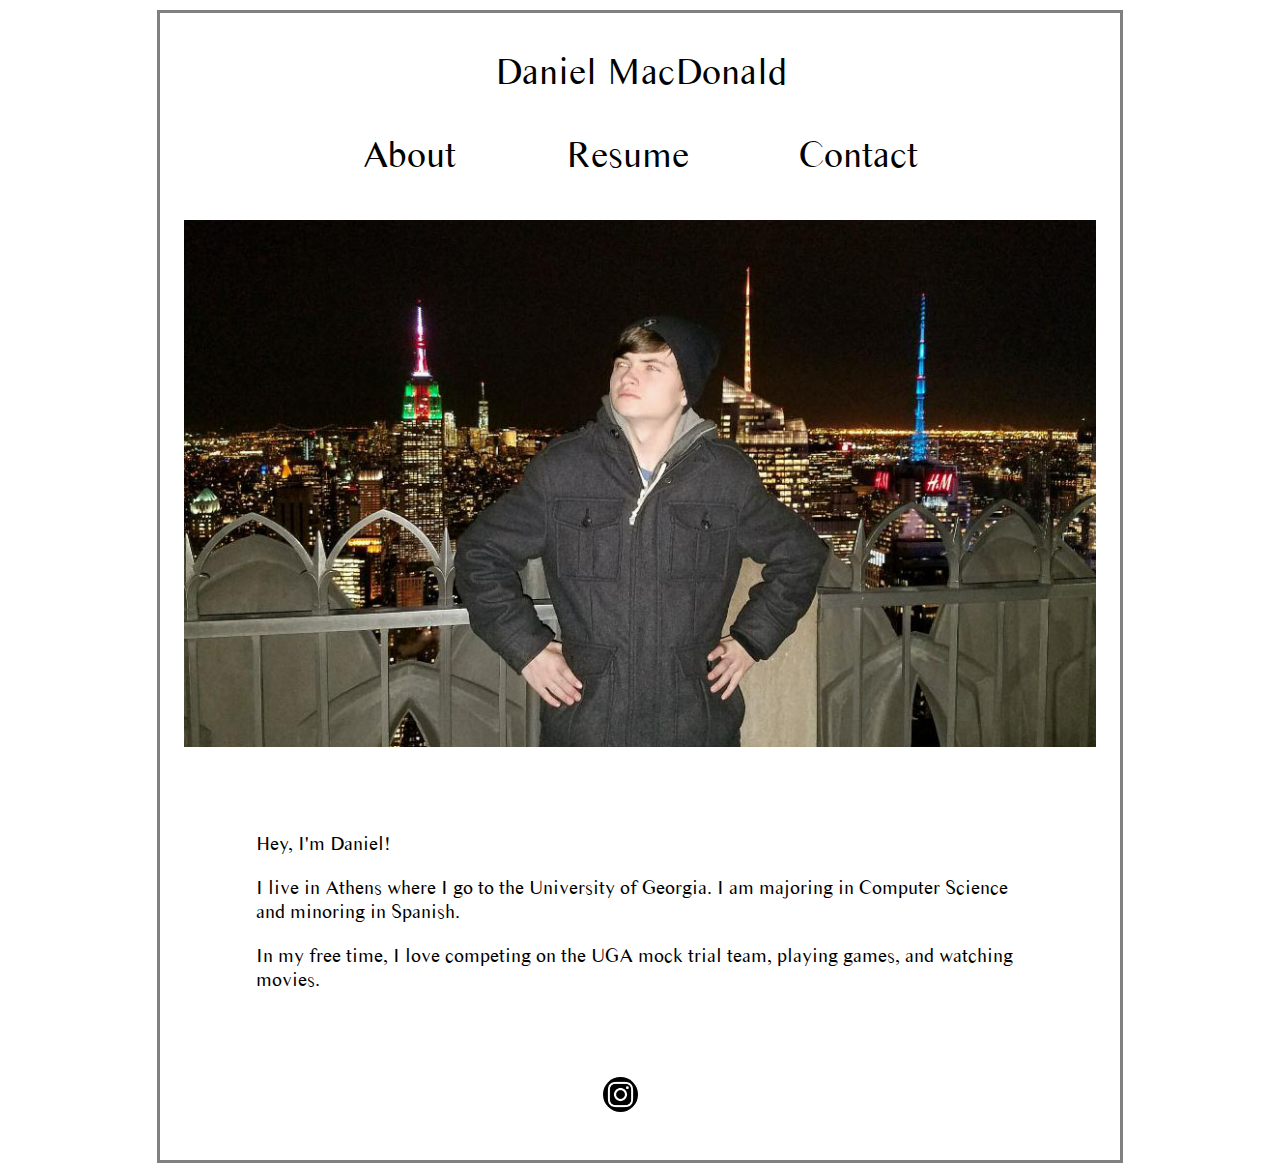
<file: index.html>
<!DOCTYPE html>
<html>
  <head>
    <title>Daniel MacDonald</title>
    <link href="css/index.css?ver=1.1" type="text/css" rel="stylesheet">
    <meta name="description" content="A personal website for Daniel">
    <meta name="keywords" content="CS, Computer Science, Student, Website">
    <meta name="robots" content="nofollow">
    <meta http-equiv="author" content="Daniel MacDonald">
    <meta http-equiv="Cache-Control" content="no-cache" />
    <meta http-equiv="Pragma" content="no-cache" />
    <meta http-equiv="Expires" content="0" />
  </head>
  <body>
    <div class="menu">
      <div class="name">Daniel MacDonald</div>
      <ul class="menu">
	<li class="about"><a href="" class="about">About</a></li>
	<li class="resume"><a href="resume.pdf" class="resume">Resume</a></li>
	<li class="contact"><a href="contact" class="contact">Contact</a></li>
      </ul>
    </div>
    <div class="content">
      <img class="ny" src="images/ny.jpg"/>
      <p>Hey, I'm Daniel!<p/>
      <p>I live in Athens where I go to the University of Georgia. I am majoring in Computer Science and minoring in Spanish.<p/>
      <p>In my free time, I love competing on the UGA mock trial team, playing games, and watching movies.<p/>
    </div>
    <div class="social">
      <ul class="social">
	<li class="instagram"><a href="https://www.instagram.com/insta_daniel_gram/" class="button" target="_blank"></a></li>
      </ul>
    </div>
  </body>
</html>
</file>
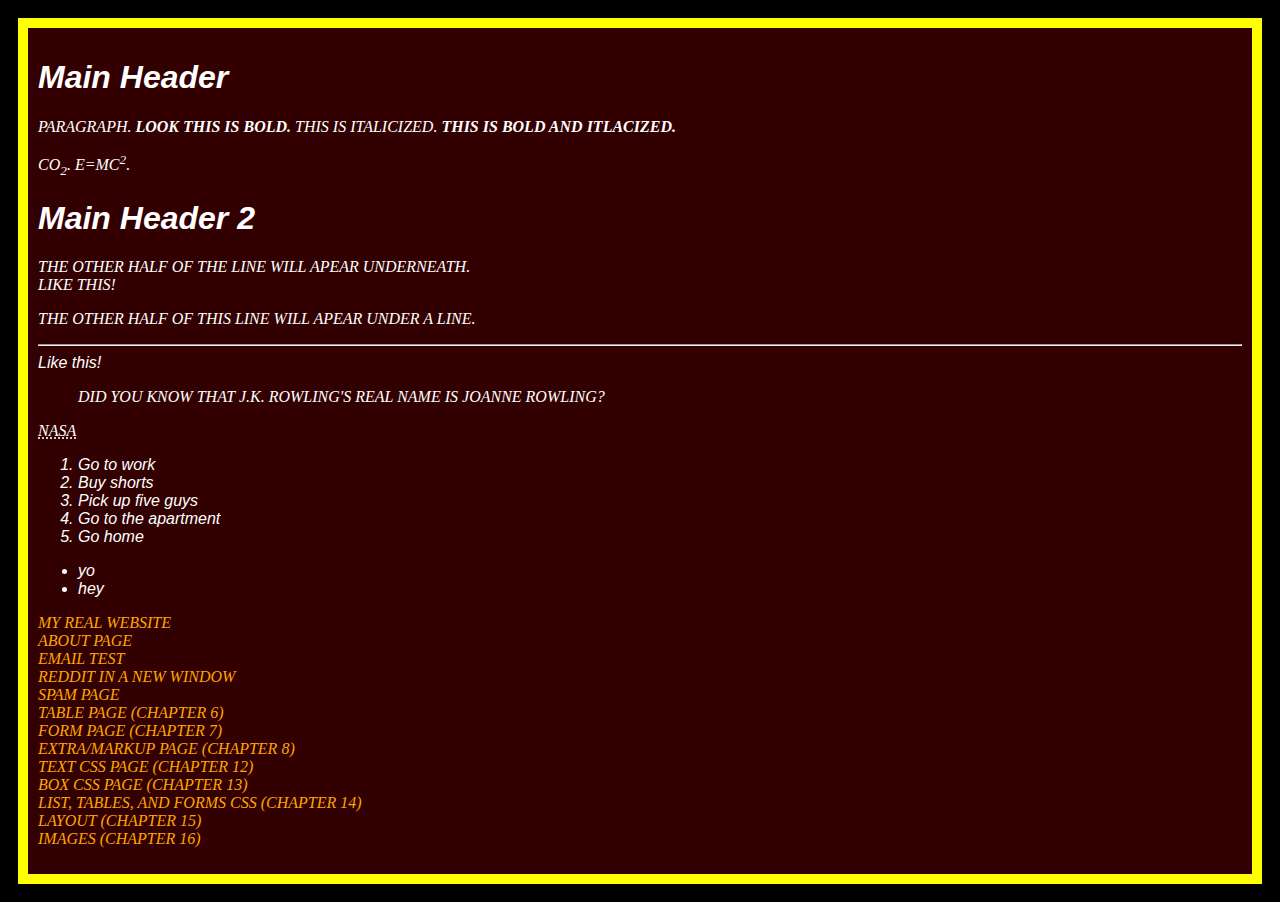
<file: old/index.html>
<html>
  <head>
    <title> Title for the website </title>
    <link href="css/index.css" type="text/css" rel="stylesheet" />
    <meta name="description"
	  content="A personal website for daniel"/>
    <meta name="keywords"
	  content="CS, Computer Science, Student, Website"/>
    <meta name="robots"
	  content="nofollow"/>
    <meta http-equiv="author"
	  content="Daniel MacDonald"/>
    <meta http-equiv="pragma"
	  content="no-cache"/>
  </head>
  <div class="page">
    <body>
      <h1> Main Header </h1>
      <p> Paragraph. <b> LOOK THIS IS BOLD. </b> <i> This is italicized.</i> <b><i>This is bold and itlacized.</b></i></p>
      <p> CO<sub>2</sub>. E=MC<sup>2</sup>.</p>
      <h1> Main Header 2 </h1>
      <p>The other half of the line will apear underneath.<br />Like this!</p>
      <p>The other half of this line will apear under a line.<hr />Like this!</p>
      <blockquote cite="https://en.wikipedia.org/wiki/J._K._Rowling">
	<p>Did you know that J.K. Rowling's real name is Joanne Rowling?</p>
      </blockquote>
      <p><abbr title="National Aeronautics and Space Administration">NASA</abbr></p>
      <p>
	<ol>
	  <li>Go to work</li>
	  <li>Buy shorts</li>
	  <li>Pick up five guys</li>
	  <li>Go to the apartment</li>
	  <li>Go home</li>
	</ol>
      </p>
      <p>
	<ul>
	  <li>yo</li>
	  <li>hey</li>
	</ul>
      </p>
      <p class="links">
	<a href="http://www.danielamacdonald.com/">My Real Website</a>
	<br><a href="about.html">About page</a>
	<br><a href="mailto:test@dontnag.us">Email Test</a>
	<br><a href="https://old.reddit.com/" target="_blank">Reddit in a new window</a>
	<br><a href="spam.html">Spam page</a>
	<br><a href="table.html">Table page (Chapter 6)</a>
	<br><a href="form.html">Form Page (Chapter 7)</a>
	<br><a href="markup.html">Extra/Markup Page (Chapter 8)</a>
	<br><a href="text.html">Text CSS Page (Chapter 12)</a>
	<br><a href="box.html">Box CSS Page (Chapter 13)</a>
	<br><a href="ltf.html">List, Tables, and Forms CSS (Chapter 14)</a>
	<br><a href="layout.html">Layout (Chapter 15)</a>
	<br><a href="image.html">Images (Chapter 16)</a>
      </p>
    </body>
  </div>
</html>
</file>
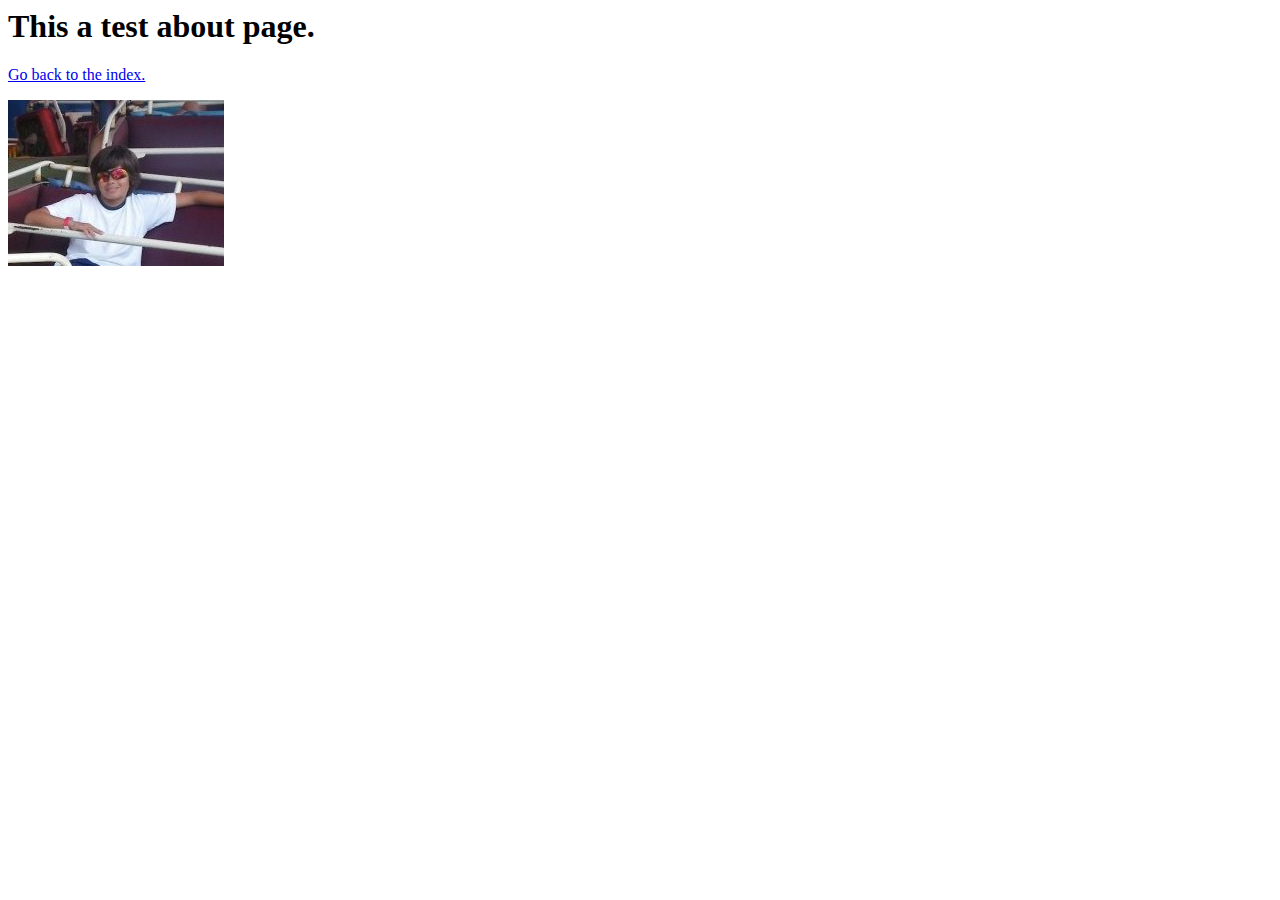
<file: about.html>
<html>
  <head>
    <title>About</title>
    <h1>This a test about page.</h1>
    <p><a href="index.html">Go back to the index.</a></p>
    <p>
      <img src="images/brobo.jpg" alt="Little brobo in his natural habitat" title="Young brobo"/>
    </p>
  </head>
</html>
</file>
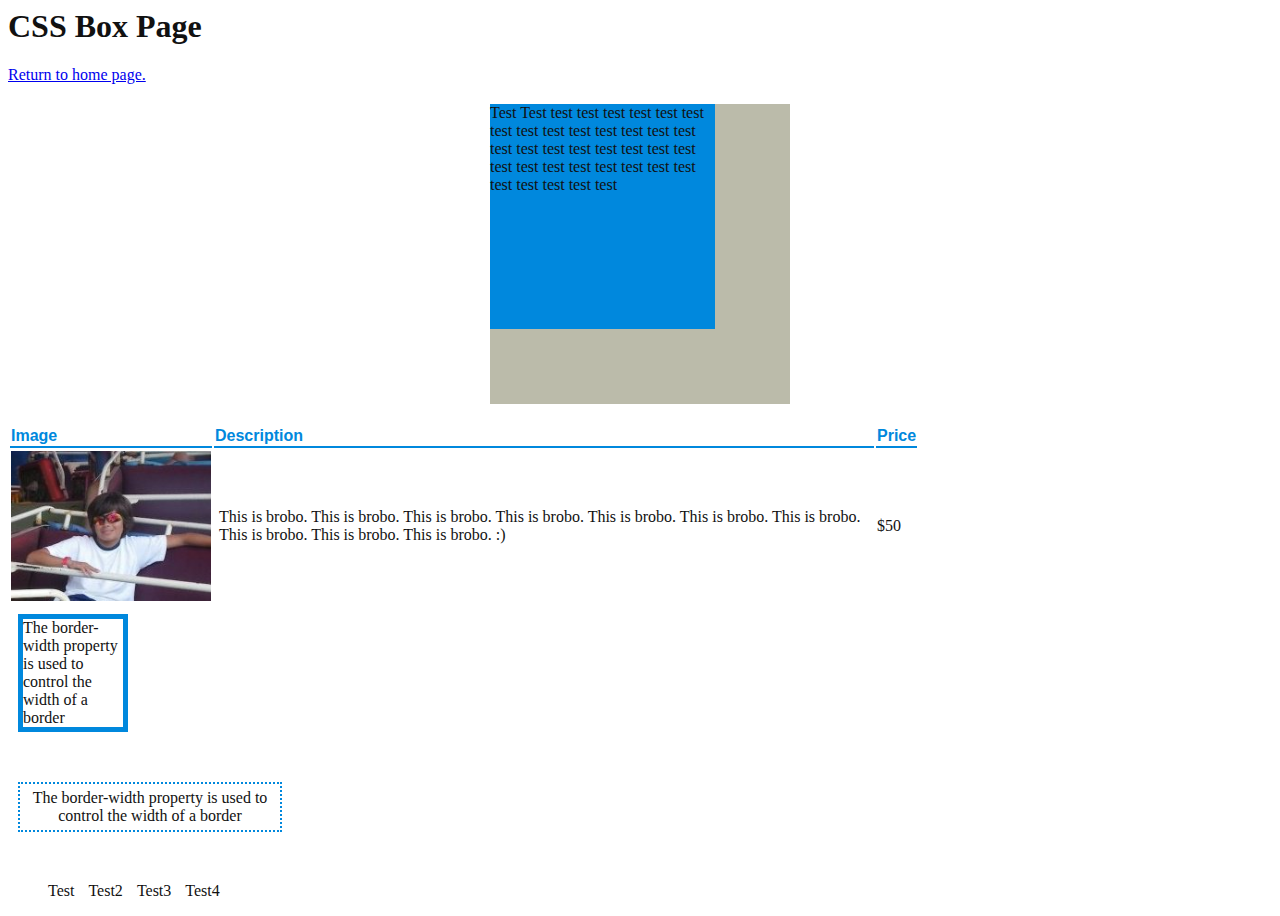
<file: box.html>
<html>
  <head>
    <title>CSS Box Page</title>
    <link href="css/box.css" type="text/css" rel="stylesheet"/>
  </head>
  <body>
    <h1>CSS Box Page</h1>
    <p><a href="index.html">Return to home page.</a></p>
    <div class="ex1">
      <p class="ex1txt">
	Test Test test test test test test test test test test test test test test test test test test test test test test test test test test test test test test test test test test test test 
      </p>
    </div>
    <table>
      <tbody>
	<tr>
	  <th>Image</th>
	  <th>Description</th>
	  <th>Price</th>
	</tr>
	<tr>
	  <td><img src="images/brobo.jpg" alt="Brobo" width="200" height="150"></td>
	  <td class="desc">This is brobo. This is brobo. This is brobo. This is brobo. This is brobo. This is brobo. This is brobo. This is brobo. This is brobo. This is brobo.  :)</td>
	  <td>$50</td>
	</tr>
      </tbody>
    </table>
    <div class="borders">
      <p class="borderex1">
	The border-width property is used to control the width of a border
      </p>
      <p class="borderex2">
	The border-width property is used to control the width of a border
      </p>
    </div>
    <p>
      <ul>
	<li>Test</li>
	<li>Test2</li>
	<li>Test3</li>
	<li>Test4</li>
      </ul>
    </p>
  </body>
</html>
</file>
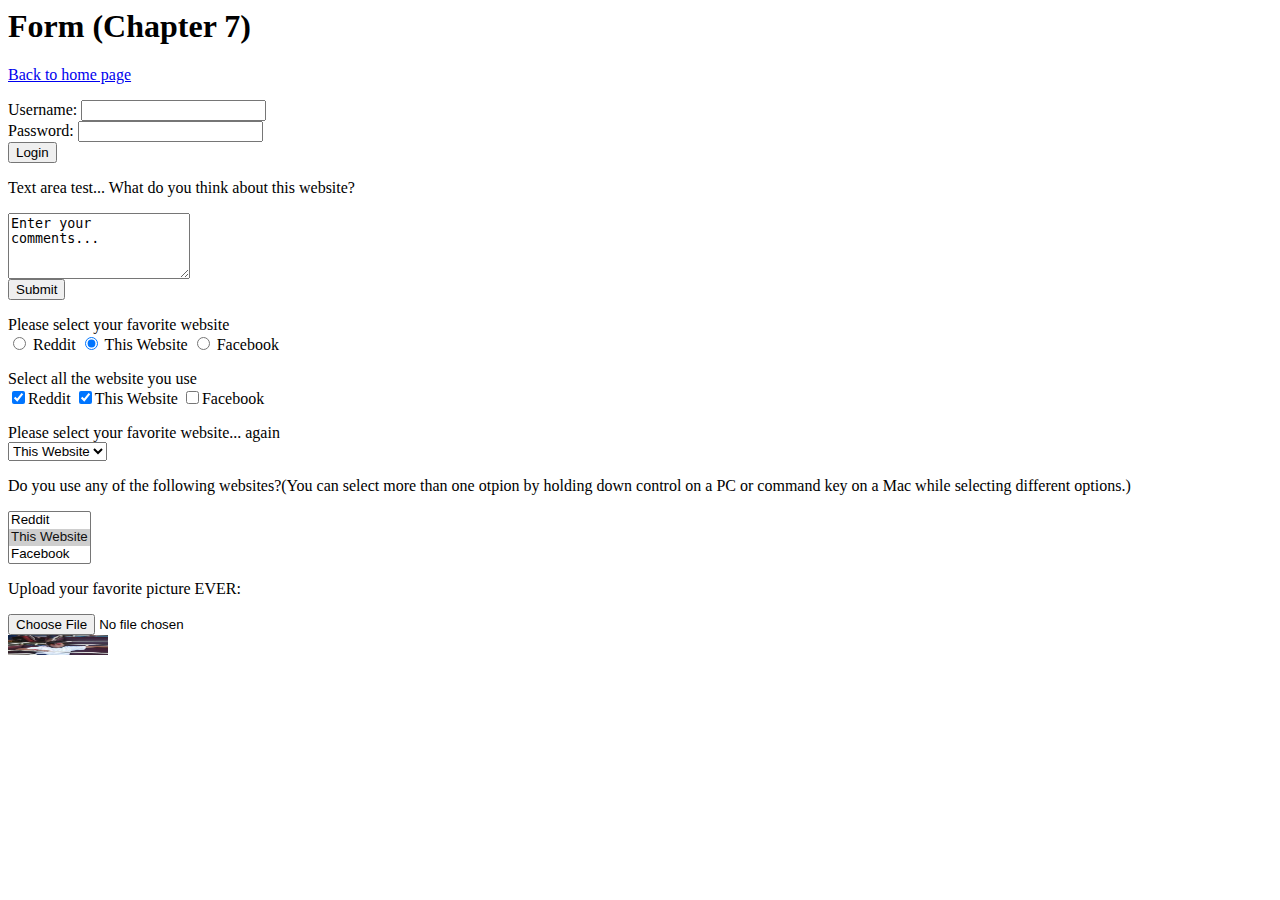
<file: form.html>
<html>
  <body>
    <title>Form (Chapter 7)</title>
    <h1>Form (Chapter 7)</h1>
    <p><a href="http://www.danielamacdonald.com/index.html">Back to home page</a></p>
    <form  method="get" action="webapps/form/hello">
      Username: <input type="text" name="username"/> <br/>
      Password: <input type="password" name="password"/> <br/>
      <input type="submit" value="Login" />
    </form>
    <form action="webapps/form/hello">
      <p>Text area test... What do you think about this website?</p>
      <textarea name="comments" cols="20" rows="4">Enter your comments...</textarea>
      <br/>
      <input type="submit" value="Submit"/>
    </form>
    <form>
      <p>Please select your favorite website <br/>
	<input type="radio" name="website" value="Reddit"/> Reddit
	<input type="radio" name="website" value="This Website" checked="checked"/> This Website
	<input type="radio" name="website" value="Facebook"/> Facebook
      </p>
    </form>
    <form>
      <p>Select all the website you use
	<br/>
	<input type="checkbox" name="website" value="Reddit" checked="checked"/>Reddit
	<input type="checkbox" name="website" value="This Website" checked="checked"/>This Website
	<input type="checkbox" name="website" value="Facebook"/>Facebook
      </p>
    </form>
    <form>
      <p>Please select your favorite website... again
      <br/>
      <select name="websites">
	<option value="Reddit">Reddit</option>
	<option value="This Website" selected="selected">This Website</option>
	<option value="Facebook">Facebook</option>
      </select>
    </form>
    <form>
      <p>Do you use any of the following websites?(You can select more than one otpion by holding down control on a PC or command key on a Mac while selecting different options.)</p>
      <select name="websites" multiple="multiple" size="3">
	<option value="Reddit">Reddit</option>
	<option value="This Website" selected="selected">This Website</option>
	<option value="Facebook">Facebook</option>
      </select>
    </form>
    <form action="webapps/form/hello" method="get">
      <p>Upload your favorite picture EVER:</p>
      <input type="file" name="userSong"/><br/>
      <input type="image" src="images/brobo.jpg" width="100" height="20"/>
    </form>
  </body>
</html>
</file>
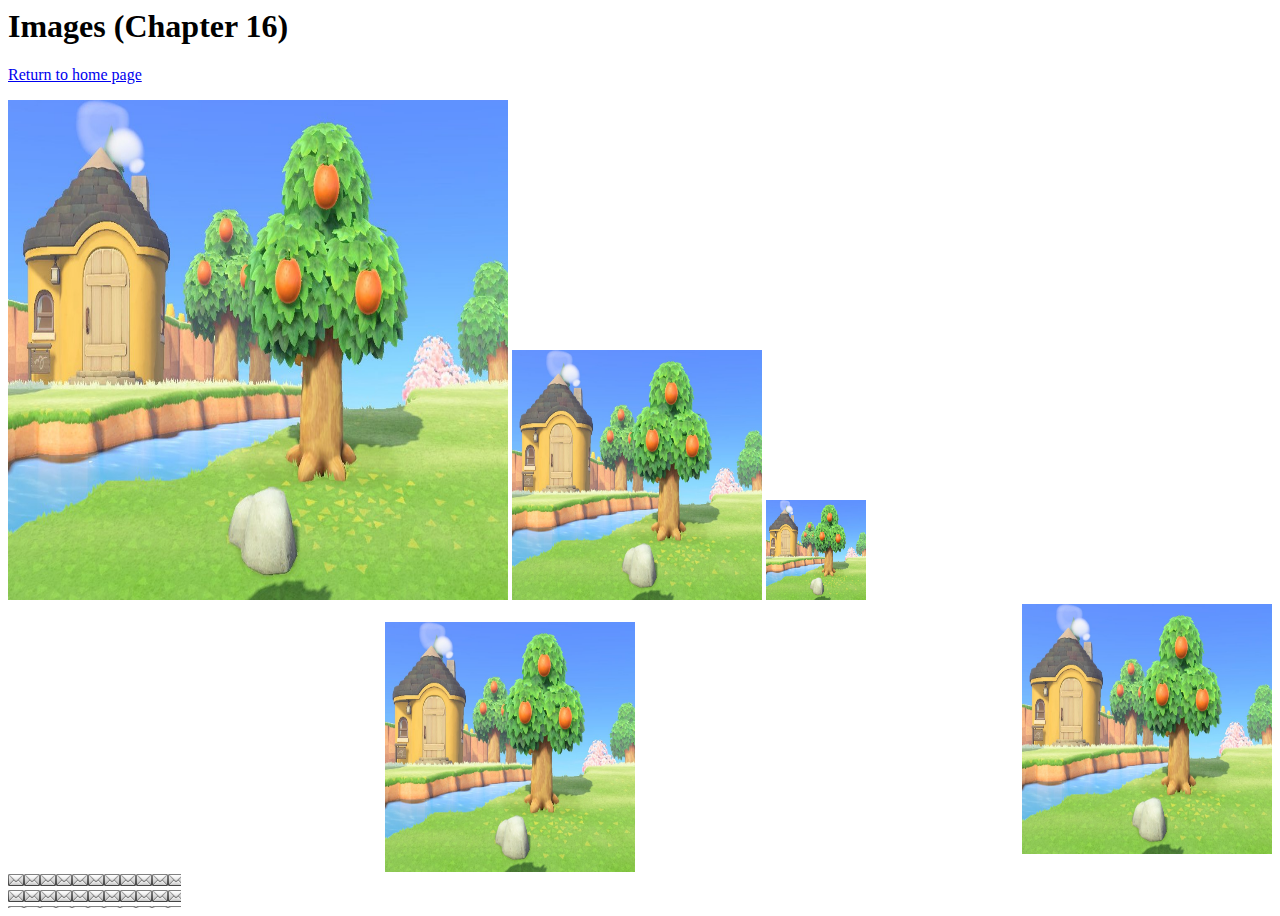
<file: image.html>
<html>
  <head>
    <title>Images (Chapter 16)</title>
    <link href="css/image.css" type="text/css" rel="stylesheet" />
  </head>
  <body>
    <h1>Images (Chapter 16)</h1>
    <p><a href="index.html">Return to home page</a></p>
    <div class="sizing">
      <img src="images/ac.jpeg" class="large" alt="Animal Crossing"/>
      <img src="images/ac.jpeg" class="medium" alt="Animal Crossing"/>
      <img src="images/ac.jpeg" class="small" alt="Animal Crossing"/>
    </div>
    <div class="aligning">
      <img src="images/ac.jpeg" class="align-right medium" alt="Animal Crossing"/>
      <br>
      <img src="images/ac.jpeg" class="align-center medium" alt="Animal Crossing"/>
    </div>
    <div class="bt">
      <a class="button" id="test">Test</a>
    </div>
  </body>
</html>
</file>
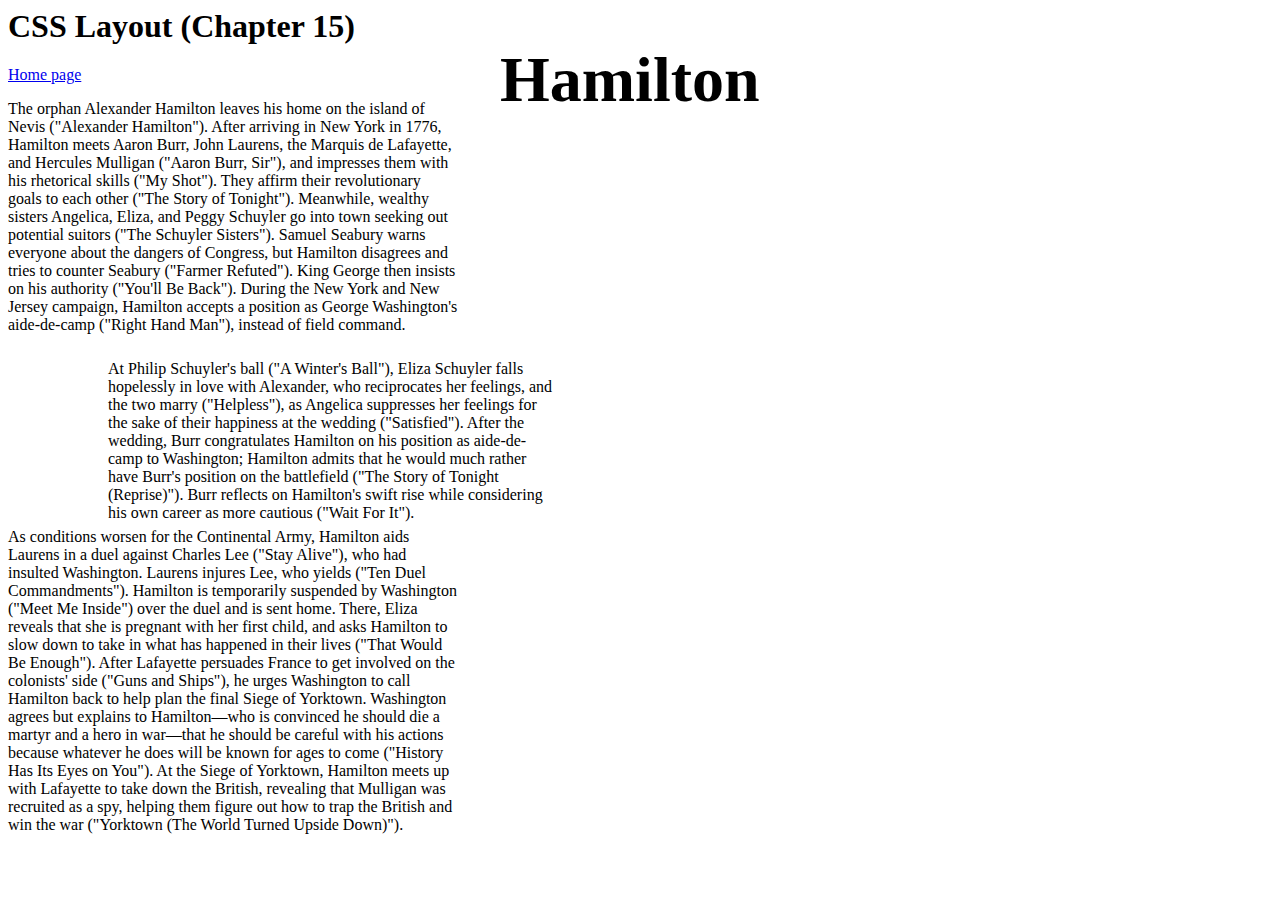
<file: layout.html>
<html>
  <head>
    <title>Layout (Chapter 15)</title>
    <link href="css/layout.css" type="text/css" rel="stylesheet"/>
  </head>
  <body>
    <h1>CSS Layout (Chapter 15)</h1>
    <h1 class="Hamilton">Hamilton</h1>
    <p><a href="index.html">Home page</a></p>
    <p class="text"> 
      The orphan Alexander Hamilton leaves his home on the island of Nevis ("Alexander Hamilton"). After arriving in New York in 1776, Hamilton meets Aaron Burr, John Laurens, the Marquis de Lafayette, and Hercules Mulligan ("Aaron Burr, Sir"), and impresses them with his rhetorical skills ("My Shot"). They affirm their revolutionary goals to each other ("The Story of Tonight"). Meanwhile, wealthy sisters Angelica, Eliza, and Peggy Schuyler go into town seeking out potential suitors ("The Schuyler Sisters"). Samuel Seabury warns everyone about the dangers of Congress, but Hamilton disagrees and tries to counter Seabury ("Farmer Refuted"). King George then insists on his authority ("You'll Be Back"). During the New York and New Jersey campaign, Hamilton accepts a position as George Washington's aide-de-camp ("Right Hand Man"), instead of field command.
    </p>
    <p class="example"> At Philip Schuyler's ball ("A Winter's Ball"), Eliza Schuyler falls hopelessly in love with Alexander, who reciprocates her feelings, and the two marry ("Helpless"), as Angelica suppresses her feelings for the sake of their happiness at the wedding ("Satisfied"). After the wedding, Burr congratulates Hamilton on his position as aide-de-camp to Washington; Hamilton admits that he would much rather have Burr's position on the battlefield ("The Story of Tonight (Reprise)"). Burr reflects on Hamilton's swift rise while considering his own career as more cautious ("Wait For It"). 
    </p>
    <p class="text"> As conditions worsen for the Continental Army, Hamilton aids Laurens in a duel against Charles Lee ("Stay Alive"), who had insulted Washington. Laurens injures Lee, who yields ("Ten Duel Commandments"). Hamilton is temporarily suspended by Washington ("Meet Me Inside") over the duel and is sent home. There, Eliza reveals that she is pregnant with her first child, and asks Hamilton to slow down to take in what has happened in their lives ("That Would Be Enough"). After Lafayette persuades France to get involved on the colonists' side ("Guns and Ships"), he urges Washington to call Hamilton back to help plan the final Siege of Yorktown. Washington agrees but explains to Hamilton—who is convinced he should die a martyr and a hero in war—that he should be careful with his actions because whatever he does will be known for ages to come ("History Has Its Eyes on You"). At the Siege of Yorktown, Hamilton meets up with Lafayette to take down the British, revealing that Mulligan was recruited as a spy, helping them figure out how to trap the British and win the war ("Yorktown (The World Turned Upside Down)"). 
    </p>
  </body>
</html>
</file>
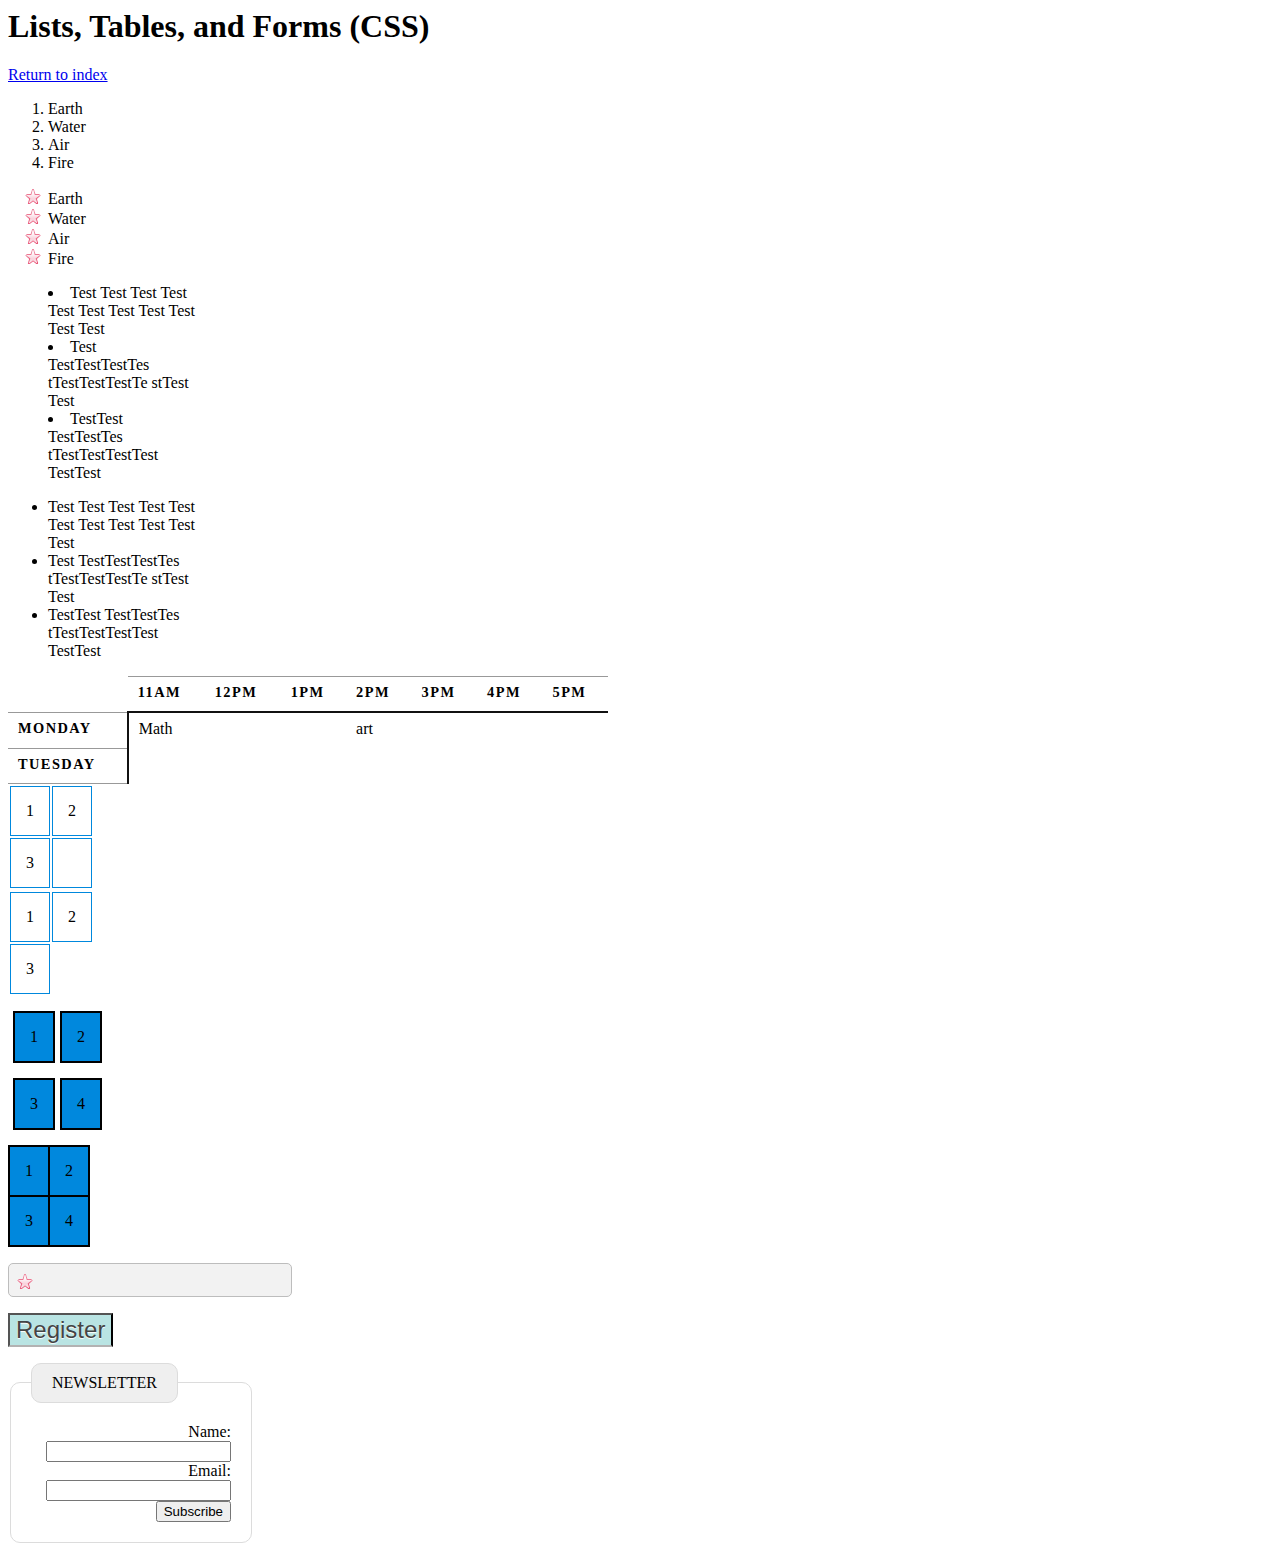
<file: ltf.html>
<html>
  <head>
    <title>Lists, Tables, and Forms (CSS)</title>
    <link href="css/ltf.css" type="text/css" rel="stylesheet" />
  </head>
  <body>
    <h1>Lists, Tables, and Forms (CSS)</h1>
    <p><a href="index.html">Return to index</a></p>
    <ol>
      <li>Earth</li>
      <li>Water</li>
      <li>Air</li>
      <li>Fire</li>
    </ol>
    <ul class="star">
      <li>Earth</li>
      <li>Water</li>
      <li>Air</li>
      <li>Fire</li>
    </ul>
    <ul class="inside">
      <li>Test Test Test Test Test Test Test Test Test Test Test</li>
      <li>Test TestTestTestTes tTestTestTestTe stTest Test</li>
      <li>TestTest TestTestTes tTestTestTestTest TestTest</li>
    </ul>
    <ul class="outside">
      <li>Test Test Test Test Test Test Test Test Test Test Test</li>
      <li>Test TestTestTestTes tTestTestTestTe stTest Test</li>
      <li>TestTest TestTestTes tTestTestTestTest TestTest</li>
    </ul>
     <table class="schedule">
      <thead>
        <tr>
          <th></th>
          <th class="time" scope="col">11am</th>
          <th class="time" scope="col">12pm</th>
          <th class="time" scope="col">1pm</th>
          <th class="time" scope="col">2pm</th>
          <th class="time" scope="col">3pm</th>
          <th class="time" scope="col">4pm</th>
          <th class="time" scope="col">5pm</th>
        </tr>
      </thead>
      <tbody>
        <tr>
          <th class="day" scope="row">Monday</th>
          <td colspan="3">Math</td>
          <td colspan="2">art</td>
        </tr>
        <tr>
          <th class="day" scope="row">Tuesday</th>
        </tr>
      </tbody>
    </table>

     <table class="one">
       <tr>
	 <td>1</td>
	 <td>2</td>
       </tr>
       <tr>
	 <td>3</td>
	 <td></td>
       </tr>
     </table>
     <table class="two">
       <tr>
         <td>1</td>
         <td>2</td>
       </tr>
       <tr>
         <td>3</td>
         <td></td>
       </tr>
     </table>
     
     <table class="three">
       <tr>
         <td>1</td>
         <td>2</td>
       </tr>
       <tr>
         <td>3</td>
         <td>4</td>
       </tr>
     </table>
     
     <table class="four">
       <tr>
         <td>1</td>
         <td>2</td>
       </tr>
       <tr>
         <td>3</td>
         <td>4</td>
       </tr>
     </table>
     
    <p>
      <form>
	<input id="email" type="text">
      </form>
    </p>
    <p>
      <form>
	<input id="submit" type="submit" value="Register">
      </form>
    </p>
    
    <p>
      <form>
	 <fieldset>
	   <legend>Newsletter</legend>
	   <label for="name">Name:</label>
	   <input id="name" type="text">
	   <label for="email2">Email:</label>
	   <input id="email2" type="text">
	   <input id="submit2" type="submit" value="Subscribe">
	 </fieldset>
      </form>
    </p>
    
  </body>
</html>
</file>
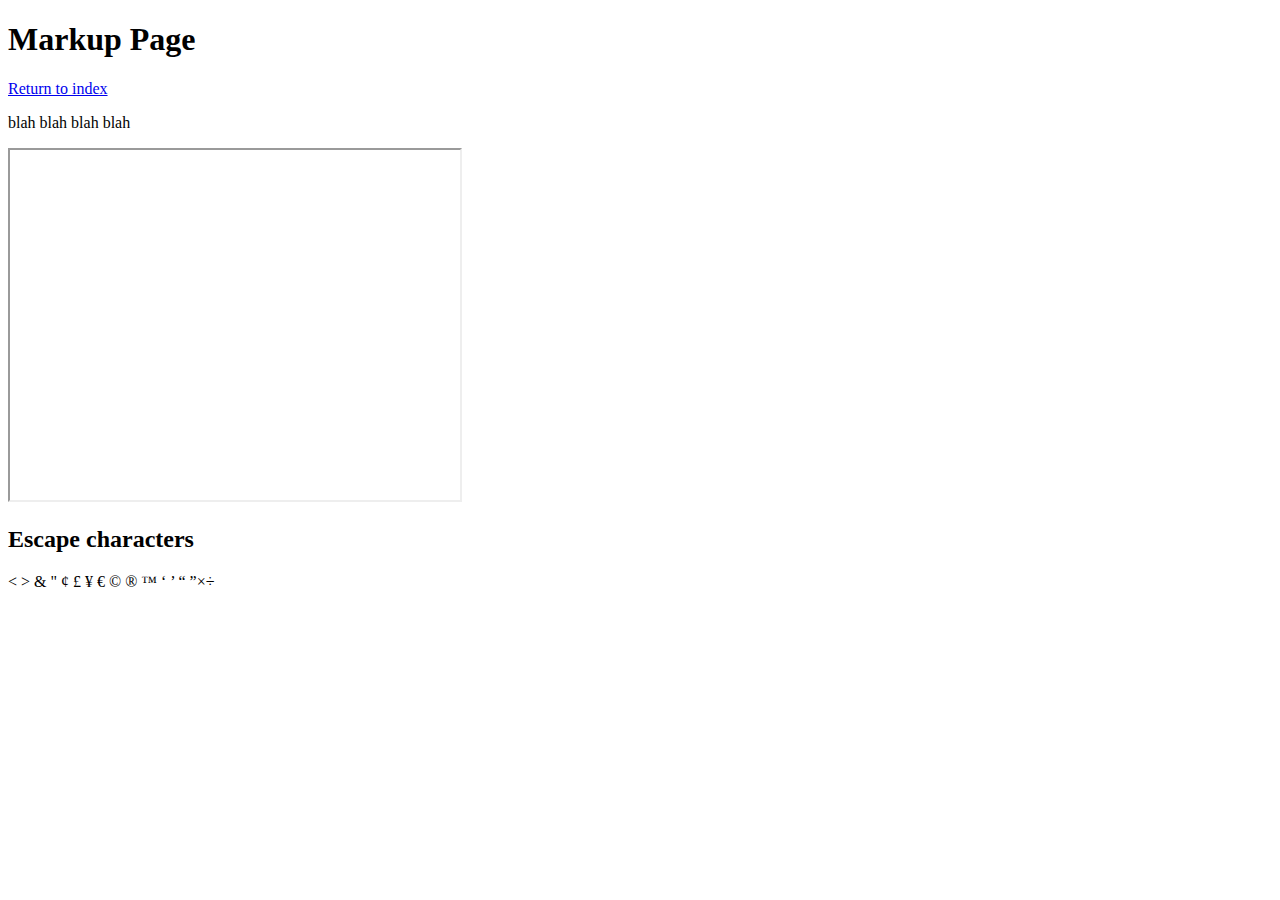
<file: markup.html>
<!DOCTYPE html>
<html>
  <head>
    <title>Markup Page</title>
  </head>
  <body>
    <div id="header">
      <h1>Markup Page</h1>
    </div>
    <!-- Testing a comment -->
    <!-- 
	 Longer
	 Comment
      -->
    <!-- This id can help with CSS/javascript stuff -->
    <a href="index.html"> Return to index </a>
    <p id="blah">
      blah <span id="blah2and3">blah blah</span> blah
    </p>
    <p class="empty">
    </p>
    <p>
      <iframe width="450" height="350" src="https://old.reddit.com/"> </iframe>
    </p>
    <h2> Escape characters </h2>
    <p>
      &lt; &gt; &amp; &quot; &cent; &pound; &yen; &euro; &copy; &reg; &trade; &lsquo; &rsquo; &ldquo; &rdquo;&times;&divide;
    </p>
  </body>
</html>
</file>
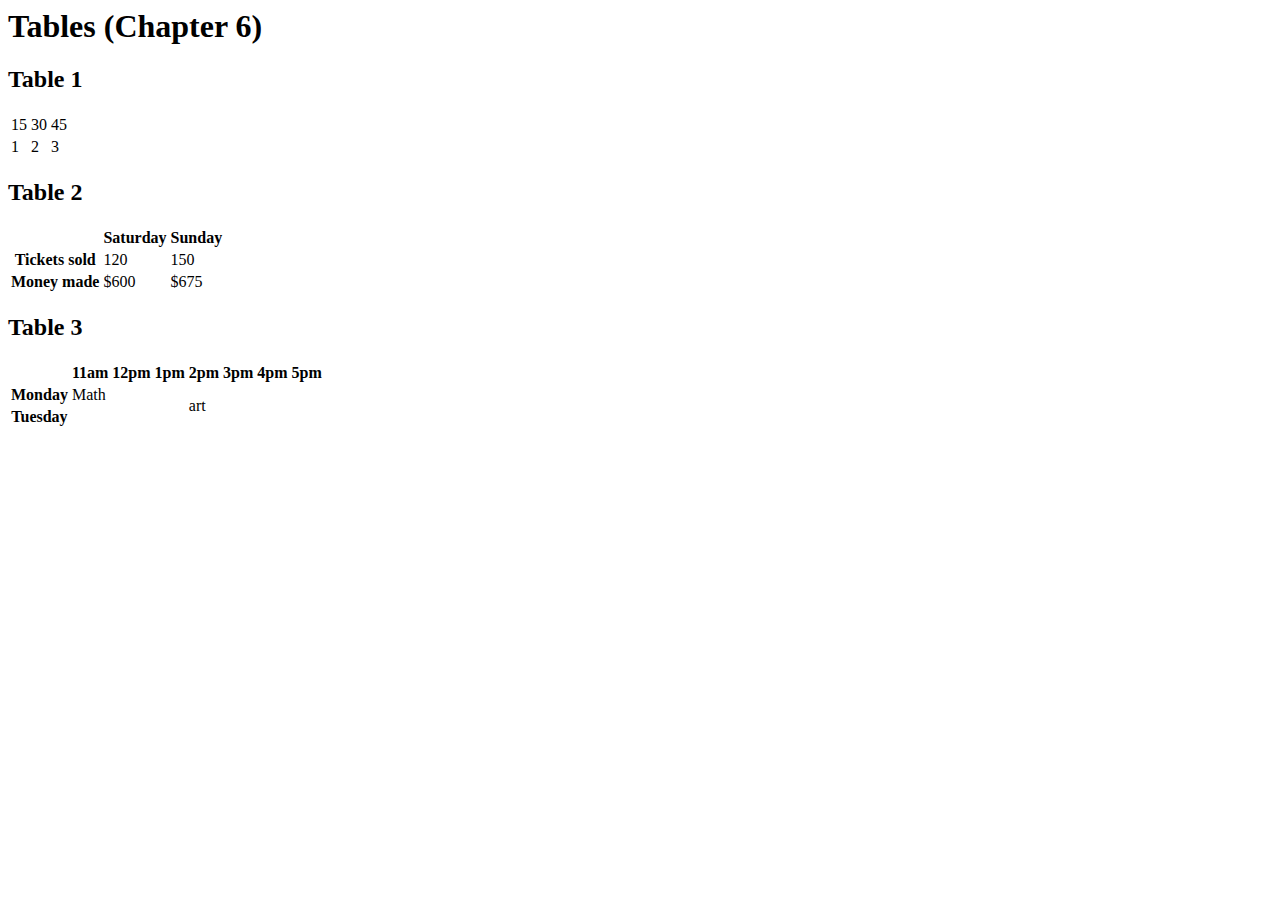
<file: table.html>
<html>
  <head>
    <title>Tables (Chapter 6) </title>
    <h1> Tables (Chapter 6) </h1>
    <h2> Table 1 </h2>
    <table>
      <tr>
	<td>15</td>
	<td>30</td>
	<td>45</td>
      </tr>
      <tr>
	<td>1</td>
	<td>2</td>
	<td>3</td>
      </tr>
    </table>

    <h2> Table 2 </h2>
    <table>
      <tr>
	<th></th>
	<th scope="col">Saturday</th>
	<th scope="col">Sunday</th>
      </tr>
      <tr>
	<th scope="row">Tickets sold</th>
	<td>120</td>
	<td>150</td>
      </tr>
      <tr>
	<th scope="row">Money made</th>
	<td>$600</td>
	<td>$675</td>
      </tr>
    </table>

    <h2> Table 3 </h2>
    <table>
      <thead>
	<tr>
	  <th></th>
	  <th scope="col">11am</th>
	  <th scope="col">12pm</th>
	  <th scope="col">1pm</th>
	  <th scope="col">2pm</th>
	  <th scope="col">3pm</th>
	  <th scope="col">4pm</th>
	  <th scope="col">5pm</th>
	</tr>
      </thead>
      <tbody>
	<tr>
	  <th scope="row">Monday</th>
	  <td colspan="3">Math</td>
	  <td rowspan="2">art</td>
	</tr>
	<tr>
	  <th scope="row">Tuesday</th>
	</tr>
      </tbody>
    </table>
  </head>
</html>
</file>
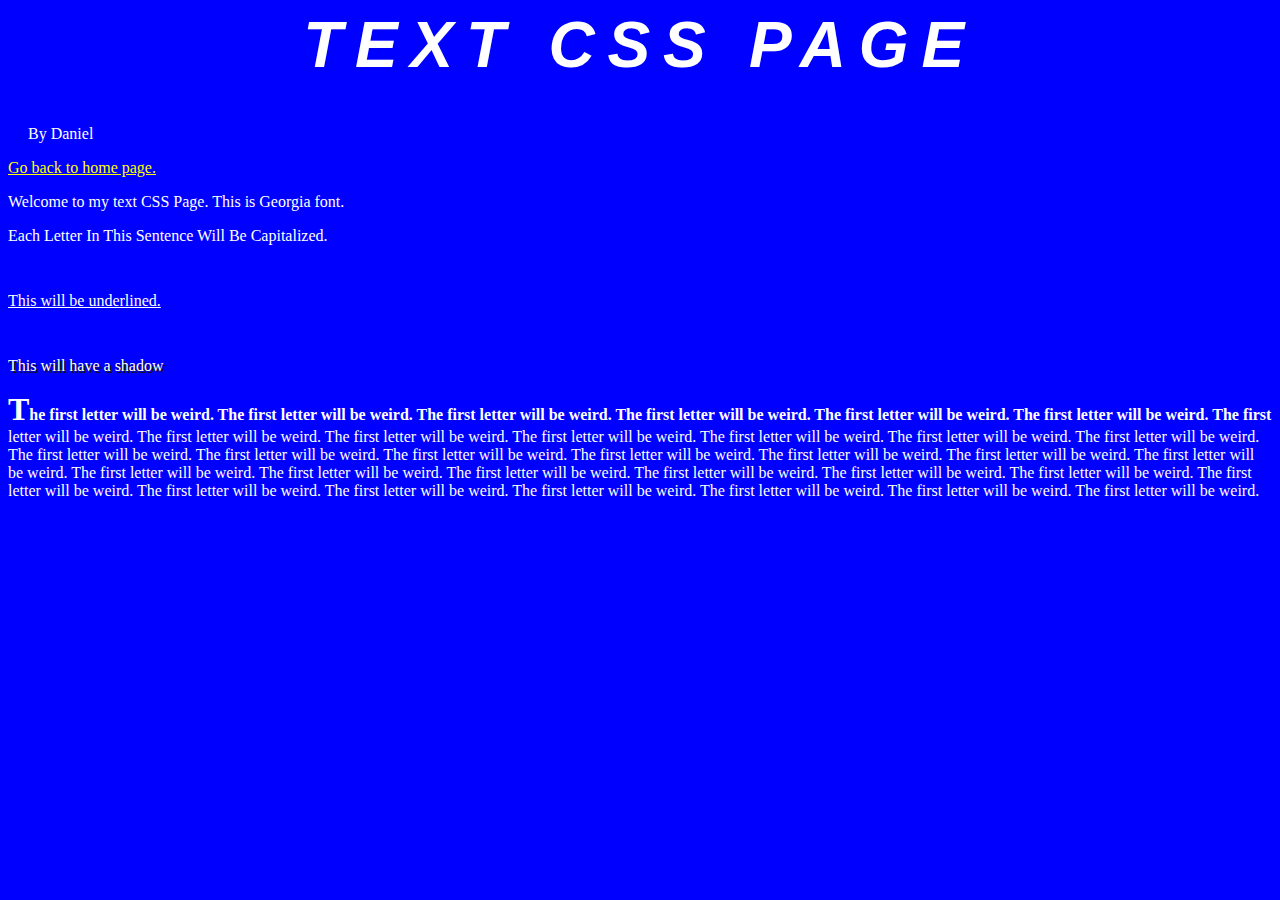
<file: text.html>
<html>
  <head>
    <title>Text CSS Page</title>
    <link href="css/text.css" type="text/css" rel="stylesheet"
  </head>  
  <body>
    <h1>Text CSS Page</h1>
    <p class="credits">By Daniel</p>
    <p><a href="index.html">Go back to home page.</a></p>
    <p>Welcome to my text CSS Page. This is Georgia font.</p>
    <p class="capital">Each letter in this sentence will be capitalized.</p>
    <p class="underline">This will be underlined.</p>
    <p class="shadow">This will have a shadow</p>
    <p class="first">The first letter will be weird. The first letter will be weird. The first letter will be weird. The first letter will be weird. The first letter will be weird. The first letter will be weird. The first letter will be weird. The first letter will be weird. The first letter will be weird. The first letter will be weird. The first letter will be weird. The first letter will be weird. The first letter will be weird. The first letter will be weird. The first letter will be weird. The first letter will be weird. The first letter will be weird. The first letter will be weird. The first letter will be weird. The first letter will be weird. The first letter will be weird. The first letter will be weird. The first letter will be weird. The first letter will be weird. The first letter will be weird. The first letter will be weird. The first letter will be weird. The first letter will be weird. The first letter will be weird. The first letter will be weird. The first letter will be weird. The first letter will be weird. The first letter will be weird. </p>
  </body>
</html>
</file>
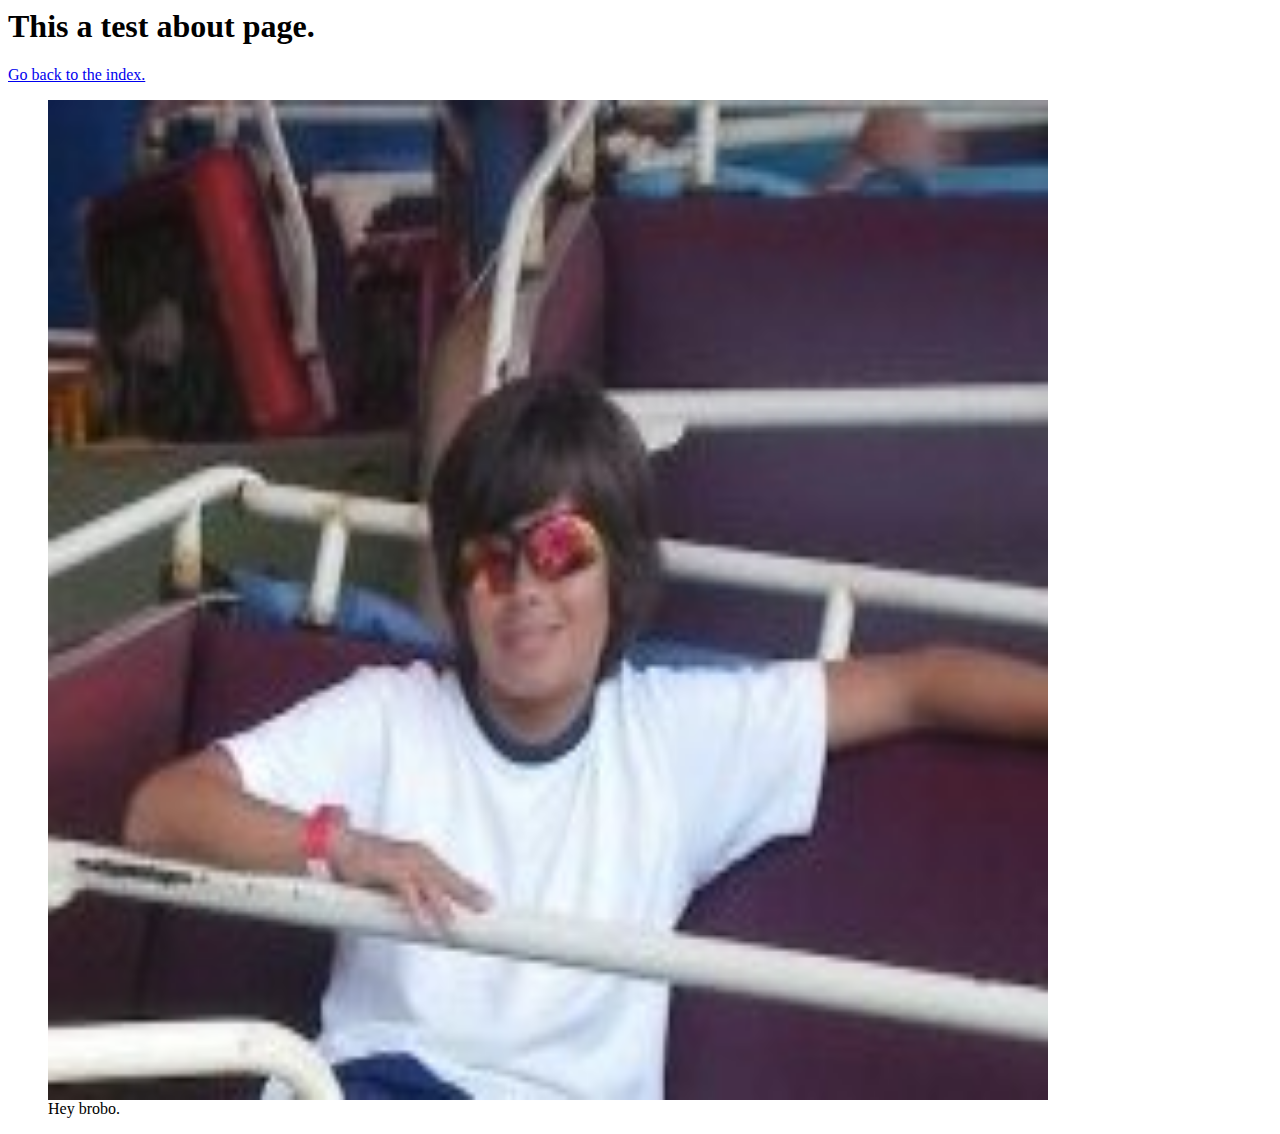
<file: old/about.html>
<html>
  <head>
    <title>About</title>
    <h1>This a test about page.</h1>
    <p><a href="index.html">Go back to the index.</a></p>
    <p>
      <figure>
	<img src="images/brobo.jpg" alt="Little brobo in his natural habitat" title="Young brobo" width="1000" height="1000"/>
	<figcaption>Hey brobo.</figcaption>
      </figure>
    </p>
  </head>
</html>
</file>
<file: css/index.css>
@import url("guide.css?ver=1.1");
img.ny{
    position: relative;
    display: block;
    margin-top: 10px;
    width: 95%;
    margin-left: auto;
    margin-right: auto;
    margin-bottom: 85px;
}
p{
    position: relative;
    z-index: 5;
    font-size: 20px;
    text-align: left;
    width: 80%;
    margin-left: auto;
    margin-right: auto;
}
p:last-child{
    margin-bottom: 85px;
}
</file>
<file: old/css/index.css>
/* This is a comment */
h1 {
    font-size: 32;
}
body {
    font-family: Verdana, sans-serif;
    font-size: 16;
    font-style: oblique;
    color: white;
    background-color: black;
    padding: 10px;}
.page {
    background-color: rgb(100,0,0,.5);
    border: 10px solid yellow;
    padding: inherit;}
p {
    font-family: 'Times New Roman', Times, serif;
    font-style: oblique;
    text-transform: uppercase;
    text-decoration: blink;
}
a{
    text-decoration: none;
}
a:link {
    color: orange;
}
a:visited {
    color: white;
}
a:hover {
    color: green;
    text-decoration: underline;
}
a:active {
    color: yellow;
}
</file>
<file: css/box.css>
body {
    font-family: "Times New Roman",Times, serif;
    color: #111111;
}

div.ex1{
    height: 300px;
    width: 300px;
    background-color: #bbbbaa;
    margin: 20px auto 20px auto;
}

p.ex1txt {
    height: 75%;
    width: 75%;
    background-color: #0088dd;
}

th {
    border-bottom: 2px solid #0088dd;
    text-align: left;
    color: #0088dd;
    font-weight:bold;
    font-family: Arial, Verdana, sans-serif;
}
td.desc {
    min-width: 450px;
    max-width: 650px;
    text-align: left;
    padding: 5px;
    margin: 0px;
}
p.borderex1 {
    border-width: 5px;
    border-style: solid;
    border-color: #0088dd;
    width: 100px;
    margin: 10px;
}
p.borderex2 {
    border: 2px dotted #0088dd;
    width: 250px;
    padding: 5px;
    margin: 50px 10px;
    text-align: center;
}
li {
    display: inline;
    margin-right: 10px;
}
</file>
<file: css/image.css>
img.large{
    width: 500px;
    height: 500px;
}
img.medium{
    width: 250px;
    height: 250px;
}
img.small{
    width: 100px;
    height: 100px;
}
img.align-right{
    float:right;
    margin-left: 10px;
}
img.align-center{
    display: block;
    margin: 0px auto;
}
body{
    background-image: url("../images/star.png");
    background-repeat: no-repeat;
    background-position: center;
}
a.button{
    height:36px;
    background-image: url("../images/email.png");
    text-indent: -9999px;
    display: inline-block;
}
a#test{
    width: 173px;
    background-position: 0px 0px;
}
a#test:hover{
    background-color: red;
}
</file>
<file: css/layout.css>
p.example {
    position: relative;
    top: 10px;
    left: 100px;
}
p.text, p.example {
    width: 450px;
    font-size: 16px;
}
h1.hamilton{
    position: fixed;
    top: 0px;
    left: 500px;
    width: 250px;
    font-size: 64px;
    font-family: "Times New Roman", Times, serif;
    z-index:0;
}
</file>
<file: css/ltf.css>
* {
    cursor: move;
}
ol {
    list-style-type: decimal;
}
ul.star {
    list-style-image: url("../images/star.png");
}
ul.inside {
    width:150px;
    list-style-position: inside;
}
ul.outside {
    width:150px;
    list-style-position: outside;
}
table.schedule {
    width:600px;
    border-collapse: collapse;
}
table.schedule th, table.schedule td {
    padding: 7px 10px 10px 10px;
}
table.schedule th {
    text-transform: uppercase;
    letter-spacing: 0.1em;
    font-size: 90%;
    text-align: left;
}
table.schedule th.time {
    border-bottom: 2px solid #111111;
    border-top: 1px solid #999;
}
table.schedule th.day {
    border-right: 2px solid #111111;
    border-bottom: 1px solid #999;
    border-top: 1px solid #999;
}
table.schedule tr:hover {
    background-color: yellow;
}
table.one td, table.two td{
    border: 1px solid #0088dd;
    padding: 15px;
}
table.one {
    empty-cells:show;
}
table.two {
    empty-cells: hide;
}
table.three td, table.four td {
    background-color: #0088dd;
    padding: 15px;
    border: 2px solid #000000;
}
table.three {
    border-spacing: 5px 15px;
}
table.four {
    border-collapse:collapse;
}

input#email{
    font-size: 120%;
    color: #5a5854;
    background-color: #f2f2f2;
    border: 1px solid #bdbdbd;
    border-radius: 5px;
    padding: 5px 5px 5px 30px;
    background-repeat: no-repeat;
    background-position: 8px 9px;
    display: block;
    margin-bottom: 10px;
    background-image: url("../images/star.png");
}
input#email:focus {
    background-color: #ffffff;
    border: 1px solid #b1e1e4;
}
input#submit{
    font-size:150%;
    color: #444444;
    text-shadow: 0px 1px 1px #ffffff;
    border-bottom: 2px solid #b2b2b2;
    background-color: #b9e4e3;
}
input#submit:hover{
    color: #333333;
    border: 1px solid #a4a4a4;
    border-top: 2px solid #b2b2b2;
    background-color: #a0dbc4;
}
fieldset{
    width: 200px;
    border: 1px solid #dcdcdc;
    border-radius: 10px;
    padding: 20px;
    text-align: right;
}
legend{
    background-color: #efefef;
    border: 1px solid #dcdcdc;
    border-radius: 10px;
    padding: 10px 20px;
    text-align: left;
    text-transform: uppercase;
}
</file>
<file: css/text.css>
body{
    background-color: blue;
    color: white;
    font-family: Georgia, Times, serif;
}
h1{
    font-size: 64;
    font-family: Arial, Verdana, sans-serif;
    font-style: italic;
    text-transform: uppercase;
    letter-spacing:.2em;
    text-align: center;
}
p.capital{
    text-transform: capitalize;
}
p.underline{
    text-decoration: underline;
    line-height:5em;
}
p.credits{
    text-indent: 20px;
}
p.shadow{
    text-shadow: 2px 2px 0px #111111;
}
p.first:first-letter{
    font-size:200%;
}
p.first:first-line{
    font-weight:bold;
}
a:link{
    color:yellow;
}
a:visited{
    color:green;
}
</file>
